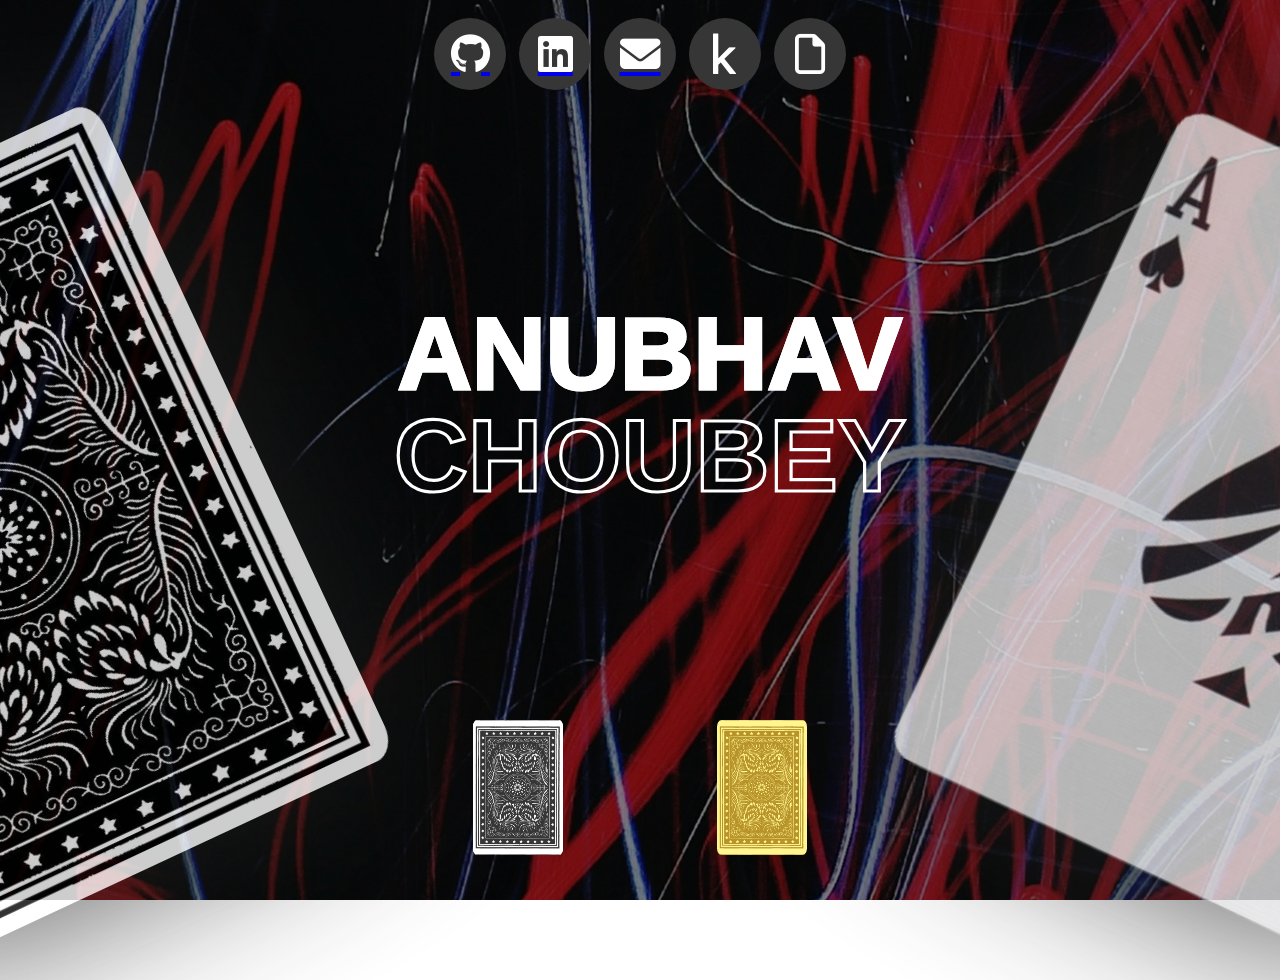
<file: index.html>
<!DOCTYPE html>
<html lang="en">

<head>
    <meta charset="UTF-8">
    <meta name="viewport" content="width=device-width, initial-scale=1.0">
    <title>Anubhav Choubey</title>
    <link rel="stylesheet" href="static/css/style.css">
    <link rel="stylesheet" href="static/css/jack_page.css">
    <link rel="stylesheet" href="static/css/golden_card.css">
    <link rel="stylesheet" href="https://cdnjs.cloudflare.com/ajax/libs/font-awesome/6.6.0/css/all.min.css">
</head>

<body>
    <div class="background"></div>
    <img src="static/images/ace.png" class="ace">
    <img src="static/images/card_back.png" class="card_back">
    <div class="main_container">
        <div class="upper_container">
            <a href="https://github.com/LazyyVenom">
                <div class="locator"><i class="fa-brands fa-github"></i></div>
            </a>
            <a href="https://www.linkedin.com/in/anubhav-choubey/">
                <div class="locator"><i class="fa-brands fa-linkedin"></i></div>
            </a>
            <a href="mailto:choubey.anubhav253@gmail.com">
                <div class="locator"><i class="fa fa-envelope"></i></div>
            </a>
            <a href="https://www.kaggle.com/choubeyanubhav">
                <div class="locator"><i class="fa-brands fa-kaggle"></i></div>
            </a>
            <a href="static/cv.pdf">
                <div class="locator"><i class="fa-regular fa-file"></i></div>
            </a>
        </div>
        <div class="heading_container">
            <h1 class="heading">
                ANUBHAV
            </h1>
            <h1 class="heading_stroked">
                CHOUBEY
            </h1>
        </div>
        <div class="lower_container">
            <div class="cards pattern" id="jack_cards_trigger">
                <span class="card_label">JACK OF ALL TRADES</span>
            </div>
            <div class="golden_card" id="golden_card">
                <span class="card_label">TRYING TO MASTER ONE</span>
            </div>
        </div>
    </div>
    <div class="golden_card_screen" id="golden_card_screen">
        <div class="big_golden_card" id="big_golden_card">
        </div>
        <div class="big_golden_card_flip">
            <div class="skills_heading_golden">
                Data Science
            </div>
            <i class="fa-solid fa-brain icon_golden"></i>
            <div class="skills_details_golden">
                Python, Data Science, ML, DL and Artificial Intelligence
            </div>
        </div>
    </div>
    <div class="jack_of_all_trades" id="jack_cards">
        <div class="card card_1">
            <div class="card_flip">
                <div class="flip_inner">
                    <div class="skills_heading">
                        Front End
                    </div>
                    <i class="fa-brands fa-html5 icon"></i>
                    <div class="skill_details">
                        HTML, CSS, JavaScript
                    </div>
                </div>
            </div>
        </div>
        <div class="card card_2">
            <div class="card_flip">
                <div class="flip_inner">
                    <div class="skills_heading">
                        Back End
                    </div>
                    <i class="fa-solid fa-code icon"></i>
                    <div class="skill_details">
                        Django, Flask
                    </div>
                </div>
            </div>
        </div>
        <div class="card card_3">
            <div class="card_flip">
                <div class="flip_inner">
                    <div class="skills_heading">
                        Android Dev
                    </div>
                    <i class="fa-brands fa-flutter icon"></i>
                    <div class="skill_details">
                        Flutter, Dart, Firebase
                    </div>
                </div>
            </div>
        </div>
        <div class="card card_4">
            <div class="card_flip">
                <div class="flip_inner">
                    <div class="skills_heading">
                        Web Automation
                    </div>
                    <i class="fa-solid fa-robot icon"></i>
                    <div class="skill_details">
                        Python-Selenium
                    </div>
                </div>
            </div>
        </div>
        <div class="card card_5">
            <div class="card_flip">
                <div class="flip_inner">
                    <div class="skills_heading">
                        Web Scraping
                    </div>
                    <i class="fa-solid fa-clone icon"></i>
                    <div class="skill_details">
                        Selenium, BS4
                    </div>
                </div>
            </div>
        </div>
        <div class="card card_6">
            <div class="card_flip">
                <div class="flip_inner">
                    <div class="skills_heading">
                        Game Dev
                    </div>
                    <i class="fa-solid fa-gamepad icon"></i>
                    <div class="skill_details">
                        PyGame
                    </div>
                </div>
            </div>
        </div>
        <div class="card card_7">
            <div class="card_flip">
                <div class="flip_inner">
                    <div class="skills_heading">
                        ML, DL & AI
                    </div>
                    <i class="fa-solid fa-gears icon"></i>
                    <div class="skill_details">
                        ML, DL, Prompting, AI, LLM, CV, NLP
                    </div>
                </div>
            </div>
        </div>
        <div class="card card_8">
            <div class="card_flip">
                <div class="flip_inner">
                    <div class="skills_heading">
                        Coding Langs
                    </div>
                    <i class="fa-solid fa-laptop-code icon"></i>
                    <div class="skill_details">
                        Python, Dart
                    </div>
                </div>
            </div>
        </div>
        <div class="card card_9">
            <div class="card_flip">
                <div class="flip_inner">
                    <div class="skills_heading">
                        Data Management
                    </div>
                    <i class="fa-solid fa-database icon"></i>
                    <div class="skill_details">
                        SQL, MySQL, Pandas
                    </div>
                </div>
            </div>
        </div>
        <div class="card card_10">
            <div class="card_flip">
                <div class="flip_inner">
                    <div class="skills_heading">
                        Utilities (Others)
                    </div>
                    <i class="fa-solid fa-terminal icon"></i>
                    <div class="skill_details">
                        Git, Github, Docker, Terminal
                    </div>
                </div>
            </div>
        </div>
    </div>
    <script src="script.js"></script>
</body>

</html>
</file>
<file: static/css/style.css>
/* Defining Variables for Colors */
:root {
    --cards_color: #1e4278;
    --icons_bg: #363636;
    --icons_fg: #fff;
    --icons_bg_darker: #1f1f1f;
    --golden_card_bg: rgb(255, 246, 145);
    --golden_card_fg: rgb(183, 147, 42);
}

body,
html {
    height: 100%;
    margin: 0;
    font-family: Arial, sans-serif;
    color: white;
    display: flex;
    justify-content: center;
    align-items: center;
    overflow: hidden;
}

.background {
    position: absolute;
    z-index: -1;
    background-image: url('../images/background.jpg');
    filter: brightness(0.5);
    background-size: auto;
    background-position: center;
    height: 100vh;
    width: 100vw;
}

.ace {
    position: absolute;
    height: 80vh;
    width: 60vh;
    top: 20vh;
    right: -30vh;
    transform: rotate(25deg);
    filter: drop-shadow(0vh 0vh 10vh #222);
    opacity: 0.8;
    transition: 0.8s ease-out;
    animation: card_ace_come 1s ease-out;
}

.card_back {
    position: absolute;
    height: 80vh;
    width: 60vh;
    left: -30vh;
    top: 20vh;
    transform: rotate(-25deg);
    filter: drop-shadow(0vh 0vh 10vh #222);
    opacity: 0.8;
    transition: 0.8s ease-out;
    border-radius: 4%;
    animation: card_back_come 1s ease-out;
}

.ace:hover {
    opacity: 0.85;
    filter: drop-shadow(0vh 0vh 15vh #222);
    transform: rotate(30deg);
}

.card_back:hover {
    opacity: 0.85;
    filter: drop-shadow(0vh 0vh 15vh #222);
    transform: rotate(-30deg);
}

.main_container {
    display: flex;
    flex-direction: column;
    overflow: hidden;
}

.upper_container {
    height: 10vh;
    width: 95vw;
    display: flex;
    position: relative;
    justify-content: center;
    align-items: end;
    flex-direction: row;
    gap: 1vw;
    animation: upper_container_animation 1s ease-out;
}

.lower_container {
    height: 20vh;
    width: 95vw;
    display: flex;
    position: relative;
    justify-content: center;
    align-items: start;
    gap: 12vw;
    flex-direction: row;
    animation: lower_container_animation 1s ease-out;
}

.heading_container {
    align-items: center;
    display: flex;
    height: 70vh;
    width: 100%;
    position: relative;
    justify-content: center;
    flex-direction: column;
    text-align: center;
    padding: 0 10px;
}

.heading,
.heading_stroked {
    font-size: 8vw;
    font-weight: bold;
    margin: 0;
    padding: 0;
    position: relative;
    text-transform: uppercase;
    transition: all 0.3s ease;
    line-height: 1;
    animation: text_animation 1s ease-in;
}

.heading {
    color: transparent;
    position: relative;
    -webkit-text-stroke: 0.25vw #fff;
}

.heading::before {
    content: "ANUBHAV";
    position: absolute;
    width: 100%;
    height: 100%;
    overflow: hidden;
    color: #fff;
    transition: 1s ease-out;
    animation: text_animation 1s ease-in;
}

.heading:hover::before {
    width: 0%;
    color: transparent;
}

.heading_stroked {
    color: transparent;
    -webkit-text-stroke: 0.25vw #fff;
    position: relative;
}

.heading_stroked::before {
    content: "CHOUBEY";
    position: absolute;
    width: 0%;
    height: 100%;
    overflow: hidden;
    color: #fff;
    animation: text_animation 1s ease-in;
    transition: 1s ease-out;
}

.heading_stroked:hover::before {
    width: 100%;
}

.heading:hover {
    color: transparent;
    -webkit-text-stroke: 0.25vw white;
}

.cards {
    position: relative;
    width: 10vh;
    height: 15vh;
    border-radius: 5%;
    background-image: url('../images/card_normal.png');
    background-size:contain;
    background-position: center;
    transition: transform 0.5s ease-out;
}

.cards::before,
.cards::after {
    content: "";
    position: absolute;
    width: 10vh;
    height: 15vh;
    border-radius: 5%;
    background-image: url('../images/card_normal.png');
    background-size:contain;
    background-position: center;
    transition: transform 0.5s ease-out;
}

.cards:hover::before {
    transform: rotate(13deg) translate(10px, 0px);
}

.cards:hover::after {
    transform: rotate(-15deg) translate(-10px, 0px);
}

.cards:hover {
    transform: scale(1.08);
}

.golden_card {
    position: relative;
    width: 10vh;
    height: 15vh;
    border-radius: 5%;
    background-image: url('../images/card_golden.png');
    background-size:contain;
    background-position: center;
    transition: transform 0.5s ease-out;
}

.golden_card:hover {
    transform: scale(1.1);
    animation: sparkle 0.8s infinite ease-out;
    /* Trigger sparkle animation on hover */
}

/* Card Label Styling */
.card_label {
    position: absolute;
    top: -2vh;
    left: 10%;
    transform: translateX(-50%);
    font-family:sans-serif;
    font-size: 0.01vh;
    font-weight: bold;
    text-align: center;
    width: 100%;
    transition: transform 0.5s ease-out;
}

.golden_card .card_label {
    color: var(--golden_card_bg);
}

.golden_card:hover .card_label {
    color: var(--golden_card_bg);
    transform: scale(250);
}

.cards:hover .card_label {
    color: white;
    transform: scale(250);
}

.locator,
.locator::before {
    position: relative;
    display: flex;
    align-items: center;
    justify-content: center;
    border-radius: 50%;
    height: 8vh;
    width: 8vh;
    z-index: 1;
    background-color: var(--icons_bg);
}

.locator::before {
    content: "";
    position: absolute;
    width: 0%;
    height: 100%;
    background-color: var(--icons_bg_darker);
    transition: 0.3s ease-out;
}

.locator:hover::before {
    width: 100%;
}

.locator i {
    font-size: 4.5vh;
    color: var(--icons_fg);
    z-index: 2;
}

/* Animation */
@keyframes card_ace_come {
    0% {
        translate: 90px 90px;
    }
    100% {
        translate: 0px 0px;
    }
}

@keyframes card_back_come {
    0% {
        translate: -90px -90px;
    }
    100% {
        translate: 0px 0px;
    }
}

@keyframes text_animation {
    0% {
        opacity: 0;
    }
    100% {
        opacity: 1;
    }
}

@keyframes lower_container_animation {
    0% {
        translate: 0vh 25vh;
    }
    100% {
        translate: 0vh 0vh;
    }
}

@keyframes upper_container_animation {
    0% {
        translate: 0vh -15vh;
    }
    100% {
        translate: 0vh 0vh;
    }
}

@keyframes sparkle {

    0%,
    100% {
        box-shadow: 0 0 10px 2px rgba(208, 169, 52, 0.5),
            0 0 20px 6px rgba(255, 215, 0, 0.5),
            0 0 30px 10px rgba(255, 223, 0, 0.5);
    }

    50% {
        box-shadow: 0 0 20px 6px rgba(208, 169, 52, 0.7),
            0 0 25px 10px rgba(255, 215, 0, 0.7),
            0 0 35px 15px rgba(255, 223, 0, 0.7);
    }
}
</file>
<file: static/css/jack_page.css>
/* Setting Up for jack of all trades Screen */

.jack_of_all_trades {
    display: none;
    justify-content: space-evenly;
    align-items: center;
    gap: 6.5vh;
    flex-wrap: wrap;
    position: absolute;
    border-radius: 1%;
    z-index: 2;
    background-color: rgba(255, 255, 255, 0.336);
    backdrop-filter: blur(10px);
    width: 90%;
    text-align: center;
    height: 95%;
}

.animate {
    display: flex;
    animation-play-state: running;
}

.jack_of_all_trades .animate .cards {
    animation-play-state: running;
}

.cards, .golden_card, .locator, .card {
    cursor: pointer;
}

.card_flip {
    position: relative;
    display: none;
    align-items: center;
    justify-content: center;
    background-color: #363636;
    border-radius: 5%;
    height: 100%;
    width: 100%;
    animation: appear_slowly 0.5s ease ;
}

.flip_inner {
    position: relative;
    display: flex;
    align-items: center;
    flex-direction: column;
    background-color: #363636;
    height: 86%;
    width: 74%;
}

.skills_heading {
    font-size:4vh;
    font-weight: bold;
}

.skill_details {
    font-size: 2.5vh;
}

.skill_details, .skills_heading {
    padding: 10%;
    font-family: Arial, Helvetica, sans-serif;
}

.icon {
    font-size: 10vh;
}

.card {
    position: relative;
    height: 40vh;
    width: 28vh;
    border-radius: 5%;
    background-image: url('../images/card_normal.png') ;
    background-size: cover;
    filter: drop-shadow(0vh 2vh 5vh #222);
    transition: all 0.5s ease;
}

.card:hover {
    transform: scale(1.025);
    filter: drop-shadow(0vh 0vh 1.2vh #fff);
}

.card_1 {
    animation: card_start_1 1s ease-out;
}

.card_2 {
    animation: card_start_2 1s ease-out;
}

.card_3 {
    animation: card_start_3 1s ease-out;
}

.card_4 {
    animation: card_start_4 1s ease-out;
}

.card_5 {
    animation: card_start_5 1s ease-out;
}

.card_6 {
    animation: card_start_6 1s ease-out;
}

.card_7 {
    animation: card_start_7 1s ease-out;
}

.card_8 {
    animation: card_start_8 1s ease-out;
}

.card_9 {
    animation: card_start_9 1s ease-out;
}

.card_10 {
    animation: card_start_10 1s ease-out;
}

/* Animations */
@keyframes appear_slowly {
    0% {
        opacity: 0.1;
    }
    100% {
        opacity: 1;
    }
}

@keyframes card_start_1 {
    0% {
        transform: translate(28vh,45vh);
    }
    100% {
        transform: translate(0px,0px);
    }
}
@keyframes card_start_2 {
    0% {
        transform: translate(12vh,45vh);
    }
    100% {
        transform: translate(0px,0px);
    }
}
@keyframes card_start_3 {
    0% {
        transform: translate(-2vh,45vh);
    }
    100% {
        transform: translate(0px,0px);
    }
}
@keyframes card_start_4 {
    0% {
        transform: translate(-27vh,45vh);
    }
    100% {
        transform: translate(0px,0px);
    }
}
@keyframes card_start_5 {
    0% {
        transform: translate(-57vh,45vh);
    }
    100% {
        transform: translate(0px,0px);
    }
}
@keyframes card_start_6 {
    0% {
        transform: translate(28vh,2vh);
    }
    100% {
        transform: translate(0px,0px);
    }
}
@keyframes card_start_7 {
    0% {
        transform: translate(12vh,2vh);
    }
    100% {
        transform: translate(0px,0px);
    }
}
@keyframes card_start_8 {
    0% {
        transform: translate(-2vh,2vh);
    }
    100% {
        transform: translate(0px,0px);
    }
}
@keyframes card_start_9 {
    0% {
        transform: translate(-27vh,2vh);
    }
    100% {
        transform: translate(0px,0px);
    }
}
@keyframes card_start_10 {
    0% {
        transform: translate(-57vh,2vh);
    }
    100% {
        transform: translate(0px,0px);
    }
}
</file>
<file: static/css/golden_card.css>
.golden_card_screen {
    position: absolute;
    width: 100%;
    height: 100%;
    background-color: rgba(0, 0, 0, 0.2);
    backdrop-filter: blur(10px);
    display: none;
    align-items: center;
    justify-content: center;
    z-index: 2;
}

.animate {
    display: flex;
    animation-play-state: running;
}

.big_golden_card {
    position: relative;
    display: flex;
    height: 66vh;
    width: 46vh;
    text-align: center;
    align-items: center;
    justify-content: center;
    z-index: 2;
    background-image: url(../images/card_golden.png);
    background-size: cover;
    transition: all 0.5s ease;
    animation: sparkle 1s ease-out 0s infinite;
}

.icon_golden {
    padding-left: 13vh;
    text-align: center;
    font-size: 20vh;
    color: rgb(255, 246, 145);
}

.big_golden_card_flip {
    height: 66vh;
    width: 46vh;
    position: absolute;
    color: rgb(255, 246, 145);
    background-color: rgb(183, 147, 42);
    border: 1vh solid;
    border-color: rgb(255, 246, 145);
    animation: sparkle 1s ease-out 0s infinite;
}

.skills_heading_golden {
    font-size: 7.5vh;
    font-weight: bold;
    padding: 5%;
    text-align: center;
}

.skills_details_golden {
    font-size: 3.7vh;
    text-align: center;
    padding: 10%;
}

.big_golden_card:hover {
    opacity: 0;
}

/* Animations */
@keyframes sparkle {

    0%,
    100% {
        box-shadow: 0 0 20px 2px rgba(208, 169, 52, 0.5),
            0 0 20px 6px rgba(255, 215, 0, 0.5),
            0 0 30px 10px rgba(255, 223, 0, 0.5);
    }

    50% {
        box-shadow: 0 0 30px 6px rgba(208, 169, 52, 0.7),
            0 0 25px 10px rgba(255, 215, 0, 0.7),
            0 0 35px 15px rgba(255, 223, 0, 0.7);
    }
}
</file>
